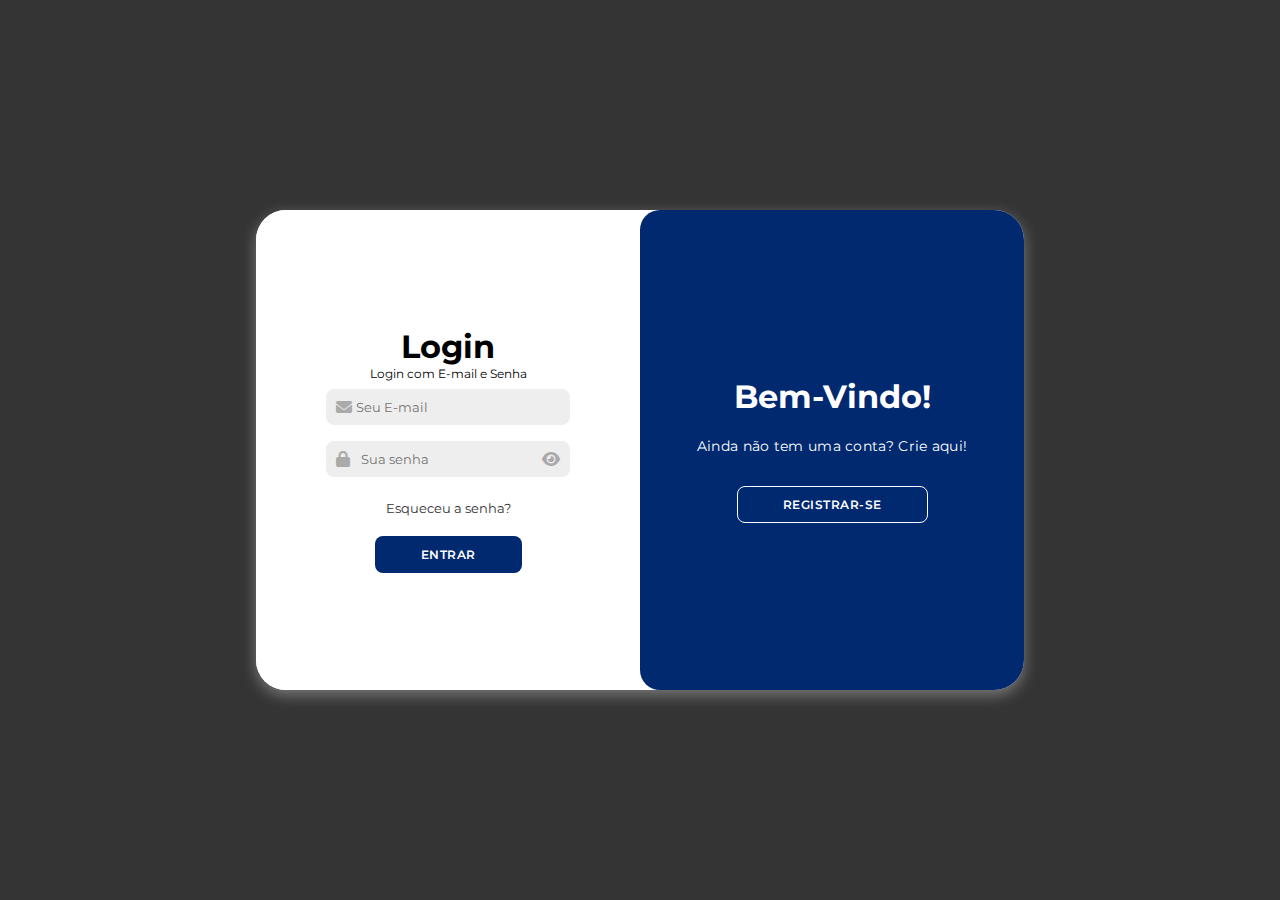
<file: login.html>
<!DOCTYPE html>
<html lang="en">
  <head>
    <meta charset="UTF-8" />
    <meta name="viewport" content="width=device-width, initial-scale=1.0" />

    <link rel="stylesheet" href="login.css" />

    <link
      href="https://cdnjs.cloudflare.com/ajax/libs/font-awesome/6.0.0-beta3/css/all.min.css"
      rel="stylesheet"
    />
    <link
      href="https://unpkg.com/boxicons@2.1.4/css/boxicons.min.css"
      rel="stylesheet"
    />

    <!-- favicon link -->
    <link rel="icon" type="image/x-icon" href="img/logo_alfa-1.png" />

    <title>Grupo Alfa - Arujá</title>
  </head>

  <body>
    <div class="container" id="container">
      <!-- Tela de Registro -->
      <div class="form-container sign-up">
        <form id="signup-form">
          <h1>Criar Conta</h1>
          <span>Registrar com E-mail</span>
          <div class="input-container">
            <i class="fa-solid fa-user"></i>
            <input type="text" placeholder="Nome completo" id="fullname" />
          </div>
          <div class="input-container">
            <i class="fa-solid fa-envelope"></i>
            <input type="email" placeholder="Seu melhor E-mail" id="email" />
          </div>
          <button type="submit">Cadastrar</button>
        </form>
      </div>

      <!-- Tela de Login -->
      <div class="form-container sign-in">
        <form id="signin-form" onsubmit="login(event)">
          <h1>Login</h1>
          <span>Login com E-mail e Senha</span>
          <div class="input-container">
            <i class="fa-solid fa-envelope"></i>
            <input
              type="email"
              placeholder="Seu E-mail"
              id="login-email"
              required
            />
            <small class="error-message" id="email-error"></small>
          </div>
          <div class="input-password">
            <i class="fa-solid fa-lock"></i>
            <input
              type="password"
              placeholder="Sua senha"
              id="login-password"
              autocomplete="off"
              required
            />
            <i
              class="fa-solid fa-eye toggle-password"
              id="toggle-password"
              onclick="togglePasswordVisibility()"
            ></i>
          </div>
          <small class="error-message" id="password-error"></small>
          <a href="#">Esqueceu a senha?</a>
          <button type="submit">Entrar</button>
        </form>
      </div>

      <div class="alert-error"></div>

      <!-- Toggle entre Login e Registro -->
      <div class="toggle-container">
        <div class="toggle">
          <div class="toggle-panel toggle-left">
            <h1>Bem-Vindo!<br />AlfaSys - Grupo Alfa</h1>
            <p>Faça login aqui!</p>
            <button class="hidden" id="login">Login</button>
          </div>
          <div class="toggle-panel toggle-right">
            <h1>Bem-Vindo!</h1>
            <p>Ainda não tem uma conta? Crie aqui!</p>
            <button class="hidden" id="register">Registrar-se </button>
          </div>
        </div>
      </div>
    </div>

    <script src="js/login.js"></script>

  </body>
</html>
</file>
<file: login.css>
@import url('https://fonts.googleapis.com/css2?family=Montserrat:wght@300;400;500;600;700&display=swap');

* {
    margin: 0;
    padding: 0;
    box-sizing: border-box;
    font-family: 'Montserrat', sans-serif;
}

body {
    background-color: rgba(0, 0, 0, 0.795);
    display: flex;
    align-items: center;
    justify-content: center;
    flex-direction: column;
    height: 100vh;
}

.container {
    background-color: #fff;
    border-radius: 30px;
    box-shadow: 0 5px 15px rgba(255, 255, 255, 0.35);
    position: relative;
    overflow: hidden;
    width: 768px;
    max-width: 100%;
    min-height: 480px;
    display: flex;
    flex-direction: column;
    align-items: center;
    justify-content: center;
    padding: 40px;
}

.container p {
    font-size: 14px;
    line-height: 20px;
    letter-spacing: 0.3px;
    margin: 20px 0;
}

.container span {
    font-size: 12px;
}

.container a {
    color: #333;
    font-size: 13px;
    text-decoration: none;
    margin: 15px 0 10px;
}

.container button {
    background-color: #012970;
    color: #fff;
    font-size: 12px;
    padding: 10px 45px;
    border: 1px solid transparent;
    border-radius: 8px;
    font-weight: 600;
    letter-spacing: 0.5px;
    text-transform: uppercase;
    margin-top: 10px;
    cursor: pointer;
}

.container button.hidden {
    background-color: transparent;
    border-color: #fff;
}

.container form {
    background-color: #fff;
    display: flex;
    flex-direction: column;
    align-items: center;
    justify-content: center;
    padding: 0 40px;
    height: 100%;
}

.container input {
    background-color: #eee;
    border: none;
    margin: 8px 0;
    padding: 10px 15px;
    font-size: 13px;
    border-radius: 8px;
    width: 100%;
    outline: none;
}

.form-container {
    position: absolute;
    top: 0;
    height: 100%;
    transition: all 0.6s ease-in-out;
}

.sign-in {
    left: 0;
    width: 50%;
    z-index: 2;
}

.container.active .sign-in {
    transform: translateX(100%);
}

.sign-up {
    left: 0;
    width: 50%;
    opacity: 0;
    z-index: 1;
}

.container.active .sign-up {
    transform: translateX(100%);
    opacity: 1;
    z-index: 5;
    animation: move 0.6s;
}

@keyframes move {
    0%, 49.99% {
        opacity: 0;
        z-index: 1;
    }
    50%, 100% {
        opacity: 1;
        z-index: 5;
    }
}

.social-icons {
    margin: 20px 0;
}

.social-icons a {
    border: 1px solid #ccc;
    border-radius: 20%;
    display: inline-flex;
    justify-content: center;
    align-items: center;
    margin: 0 3px;
    width: 40px;
    height: 40px;
}

.toggle-container {
    position: absolute;
    top: 0;
    left: 50%;
    width: 50%;
    height: 100%;
    overflow: hidden;
    transition: all 0.6s ease-in-out;
    border-radius: 20px;
    z-index: 1000;
}

.container.active .toggle-container {
    transform: translateX(-100%);
    border-radius: 20px;
}

.toggle {
    background-color: #012970;
    height: 100%;
    color: #fff;
    position: relative;
    left: -100%;
    height: 100%;
    width: 200%;
    transform: translateX(0);
    transition: all 0.6s ease-in-out;
}

.container.active .toggle {
    transform: translateX(50%);
}

.toggle-panel {
    position: absolute;
    width: 50%;
    height: 100%;
    display: flex;
    align-items: center;
    justify-content: center;
    flex-direction: column;
    padding: 0 30px;
    text-align: center;
    top: 0;
    transition: all 0.6s ease-in-out;
}

.toggle-left {
    transform: translateX(-200%);
}

.container.active .toggle-left {
    transform: translateX(0);
}

.toggle-right {
    right: 0;
    transform: translateX(0);
}

.input-container {
    position: relative;
}

.input-container i {
    position: absolute;
    left: 10px;
    top: 50%;
    transform: translateY(-50%);
    color: #aaa;
}

input[type="email"], input[type="password"] {
    padding-left: 30px;
}

.input-container {
    position: relative;
    width: 80%;
}

.input-container i {
    position: absolute;
    top: 50%;
    transform: translateY(-50%);
    color: #aaa;
    pointer-events: none;
}

input[type="text"],
input[type="email"] {
    padding-left: 30px;
}

/* Mensagem de erro */
.error-message {
    color: red;
    font-size: 12px;
    margin-top: 5px;
    display: none; /* Inicialmente escondida */
}

/* Input com erro */
input.error {
    border: 1px solid red; /* Borda vermelha */
    background-color: #ffe6e6; /* Fundo avermelhado */
}

input.error::placeholder {
    color: red; /* Placeholders vermelhos */
}

/* Alerta de erro estilizado */
.alert-error {
    position: fixed;
    top: 10px;
    left: 50%;
    transform: translateX(-50%);
    background-color: #ff4d4d; /* Vermelho */
    color: #fff;
    padding: 10px 20px;
    border-radius: 5px;
    font-size: 14px;
    display: none; /* Inicialmente escondido */
    z-index: 1000;
}

.alert-error.show {
    display: block;
}


  /* Wrapper geral que contém o campo e o ícone */
  .input-wrapper {
    display: flex;
    align-items: center; /* Alinha verticalmente os elementos */
    width: 74%; /* Para ocupar o espaço necessário */
    position: relative;
  }
  
    
  /* Responsividade */
  @media (max-width: 768px) {
    .input-container input {
      font-size: 0.9rem;
    }
  
    .input-container i,
    .icon-container i {
      font-size: 1.1rem;
    }
  }

  .spinner {
    border: 8px solid #f3f3f3;
    border-top: 8px solid #3498db;
    border-radius: 50%;
    width: 50px;
    height: 50px;
    animation: spin 1s linear infinite;
  }
  
  @keyframes spin {
    0% {
      transform: rotate(0deg);
    }
    100% {
      transform: rotate(360deg);
    }
  }

  button:disabled {
    background-color: #ccc;
    cursor: not-allowed;
  }
  
  button:disabled::after {
    content: " ";
    display: inline-block;
    width: 1em;
    height: 1em;
    border: 2px solid #fff;
    border-top-color: transparent;
    border-radius: 50%;
    animation: spin 0.6s linear infinite;
    margin-left: 0.5em;
  }
  
  @keyframes spin {
    from {
      transform: rotate(0deg);
    }
    to {
      transform: rotate(360deg);
    }
  }
  
  .input-password {
    position: relative;
    width: 80%;
}

.input-password i {
    position: absolute;
    top: 50%;
    transform: translateY(-50%);
    color: #aaa;
    pointer-events: none;
}
 
  .input-password .fa-lock {
    left: 10px; /* Ícone do cadeado à esquerda */
  }
  
  .input-password .toggle-password {
    right: 10px; /* Ícone do olho à direita */
    pointer-events: all; /* Permite clicar no ícone */
    cursor: pointer;
  }
  
  .input-password input {
    padding-left: 35px; /* Espaço para o cadeado */
    padding-right: 35px; /* Espaço para o olho */
  }
</file>
